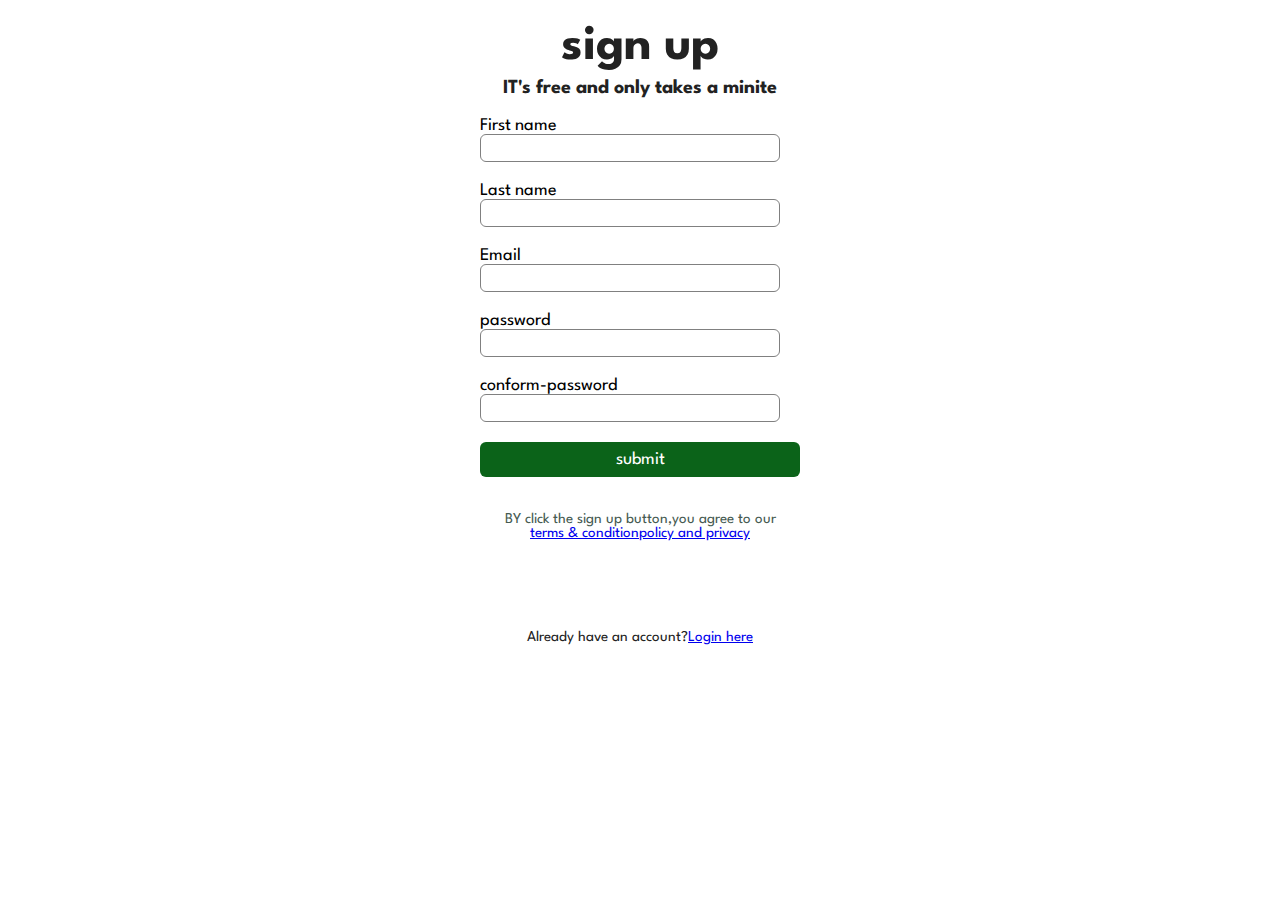
<file: image/signup.html>
<!DOCTYPE html>
<html lang="en">
<head>
    <meta charset="UTF-8">
    <meta http-equiv="X-UA-Compatible" content="IE=edge">
    <meta name="viewport" content="width=device-width, initial-scale=1.0">
    <title>Tech2etc Ecommerce Tutorial</title>
    <link rel="stylesheet" href="https://pro.fontawesome.com/releases/v5.10.0/css/all.css">
    <link rel="stylesheet" href="style.css">
</head>
<body>
    <div class="signup-box">
        <h1>sign up</h1>
        <h4>IT's free and only takes a minite</h4>
        <form>
            <label>First name</label>
            <input type="text" placeholder="">
            <label>Last name</label>
            <input type="text" placeholder="">
            <label>Email</label>
            <input type="email" placeholder="">
            <label>password</label>
            <input type="password" placeholder="">
            <label>conform-password</label>
            <input type="password" placeholder="">
            <input type="button" value="submit">
            
        </form>
        <p>BY click the sign up button,you agree to our <br><a href="#">terms & condition</a><a href="#">policy and privacy</a></p>
    </div>
    <p class="para-2">Already have an account?<a href="login.html">Login here</a></p>
     
    <script src="script.js"></script>
</body>
</html>
</file>
<file: image/style.css>
@import url("https://fonts.googleapis.com/css2?family=Spartan:wght@100;200;300;400;500;600;700;800;900&display=swap");
* {
  margin: 0;
  padding: 0;
  box-sizing: border-box;
  font-family: "Spartan", sans-serif;
}

html {
  scroll-behavior: smooth;
}

/* Global Styles */

h1 {
  font-size: 50px;
  line-height: 64px;
  color: #222;
}

h2 {
  font-size: 46px;
  line-height: 54px;
  color: #222;
}

h4 {
  font-size: 20px;
  color: #222;
}

h6 {
  font-weight: 700;
  font-size: 12px;
}

p {
  font-size: 16px;
  color: #465b52;
  margin: 15px 0 20px 0;
}

.section-p1 {
  padding: 40px 80px;
}

.section-m1 {
  margin: 40px 0;
}

body {
  width: 100%;
}
#header{
  display: flex;
  align-items: center;
  justify-content: space-between;
  padding: 20px 80px;
  background:#E3E6F3;
  box-shadow: 0 5px 15px rgba(0,0,0,0.06);
  z-index: 999;
  position: sticky;
  top: 0;
  left: 0;

}
#navbar{
  display:flex;
  align-items: center;
  justify-content: center;
}
#navbar li{
  list-style:none;
  padding: 0 20px;
  position:relative;
}
#navbar li a{
  text-decoration: none;
  font-size: 16px;
  font-weight: 600;
  color: black;
  transition: 0.3s ease;
}
#navbar li a:hover,
#navbar li a.active{
  color: blueviolet;
}
#navbar li a.active::after,
#navbar li a:hover::after{
  content:"";
  width:30% ;
  height: 2px;
  background-color: brown;
  position: absolute;
  bottom: -4px;
  left:20px;
}
#mobile{
  display: none;
  align-items: center;

}
#hero{
  background-image: url("img/hero7.png");
  height: 90vh;
  width: 100%;
  background-size: cover;
  background-position: top 25% right 0;
  padding: 0 80px ;
  display:flex;
  flex-direction: column;
  align-items: flex-start;
  justify-content: center;

}
#hero h4{
  padding-bottom: 15px;
}
#hero h1{
  color: #088178;
}
#hero button{
  background-image: url("img/button.png");
  background-color: transparent;
  color:#088178;
  border: 0;
  padding: 14px 80px 14px 65px;
  background-repeat: no-repeat;
  cursor: pointer;
  font-weight: 700;
  font-size: 15px;
}
#feature{
  display: flex;
  align-items: center;
  justify-content: space-between;
  flex-wrap: wrap;
}
#feature .fe-box{
  width: 180px;
  text-align: center;
  padding: 25px 15px;
  box-shadow: 20px 20px 34px rgba(red, green, blue, alpha);
  border: 1px solid #0b6319;
  border-radius: 4px;
  margin: 15px 0;

}
#feature .fe-box:hover{
  box-shadow: 10px 10px 54px rgba(70,62,221,0.1);
}
#feature .fe-box img{
  width: 100%;
  margin-bottom: 10px;

}
#feature .fe-box h6{
  display: inline-block;
  padding: 9px 8px 6px 8px;
  line-height: 1;
  border-radius:4px;
  color:#088178;
  background-color: #fddde4;
}
#product1{
  text-align: center;
}
#product1 .pro-container{
  display: flex;
  justify-content: space-between;
  padding-top: 20px;
}
#product1 .pro{
  width: 23%;
  min-width: 25px;
  padding: 10px 12px;
  border: 1px solid#cce7d0;
  border-radius: 25px;
  cursor: pointer;
  box-shadow: 20px 20px 30px rgba(red, green, blue, alpha);
  margin: 15px 0;
}
#product1 .pro:hover{
  box-shadow: 20px 20px 30px rgba(red, green, blue, alpha);

}


#product1 .pro img{
width: 100%;
border-radius: 20;
}
#banner{
  display: flex;
  flex-direction: column;
  justify-content: center;
  align-items: center;
  text-align: center;
  background-image: url("img/banner/b24.jpg");
  width: 100%;
  height: 40vh;
  background-size: cover;
  background-position: center;
}
#banner h4{
  color: #fff;
  font-size: 30px;
  
}
#banner h2{
  color: #fff;
  font-size: 30px;
  padding: 10px 0;
}
#sm-banner{
  display:flex;
  justify-content: space-between;
  flex-wrap: wrap;
}
#sm-banner .banner-box{
  display: flex;
  flex-direction: column;
  justify-content: center;
  align-items: flex-start;
  background-image: url("img/banner/b21.jpg");
  min-width: 780px;
  height: 50vh;
  background-size: cover;
  background-position: center;
  padding: 30px;
}
#sm-banner .banner-box2{
  background-image: url("img/banner/b10.jpg");
}
#sm-banner h4{
  color: #fff;
  font-size: 20px;
  font-weight: 300;
}
#sm-banner h2{
  color: #fff;
  font-size: 28px;
  font-weight: 800;
}
#sm-banner span{
  color: #fff;
  font-size: 14px;
  font-weight: 500;
  padding-bottom: 15px;
}
#banner3{
  display: flex;
  justify-content: space-between;
  flex-wrap: wrap;
  padding: 0 80px;
}
#banner3 .banner-box{
  display: flex;
  flex-direction: column;
  justify-content: center;
  align-items: flex-start;
  background-image: url("img/banner/b22.jpg");
  min-width: 30%;
  height: 30vh;
  background-size: cover;
  background-position: center;
  padding: 20px;
  margin-bottom: 20px;
}
#banner3 .banner-box2{
  background-image: url("img/banner/b23.jpg")
}
#banner3 .banner-box3{
  background-image: url("img/banner/b18.jpg")
}
#newsletter{
  display: flex;
  justify-content: space-between;
  flex-wrap: wrap;
  align-items: center;
  background-image: url("img/banner/b24.png");
  background-repeat: no-repeat;
  background-position: 20% 30%;
  background-color: #222;
}
#newsletter h4{
  font-size:22px ;
  font-weight: 700;
  color: #fff;
}
#newsletter p{
  font-size: 14px;
  font-weight: 600;
  color: #fff;
}
#newsletter p span{
  color: brown;
}
footer {
  display: flex;
  flex-wrap: wrap;
  justify-content: space-between;
}
footer .col{
  display: flex;
  flex-direction: column;
  align-items: flex-start;
  margin-bottom: 20px;
}

#page-header{
  background-image: url(img/banner/b1.jpg);
  width: 100%;
  height: 40vh;
  background-size: cover;
  display: flex;
  justify-content: center;
  text-align: center;
  flex-direction: column;
  padding: 14px;
}
#page-header h2,
#page-header p{
  color: white;

}
#pagination{
  text-align: center;

}
#pagination a{
  text-decoration: none;
  background-color: #0b6319;
  padding: 15px 20px;
  border-radius: 4px;
  color: #fff;
  font-weight: 600;

}
#pagination a i{
  font-size: 16px;
  font-weight: 600;
}
#prodetails{
  display: flex;
  
}

#prodetails .signel-pro-image{
  width: 20%;
  margin-right: 50px;
}
.small-img-group{
  display: flex;
  justify-content: space-between;

}
.small-img-col{
  flex-basis: 24%;
  cursor:pointer;
}
#prodetails .signel-pro-details{
  width: 50%;
  padding-top: 30px;
}
#page-header.blog-header{
  background-image: url(img/banner/b19.jpg);
}
#blog{
  padding: 150px 150px 0 150px;
}
#blog .blog-box{
    display: flex;
    align-items: center;
    width: 100%;
}
#blog .blog-box{
  width: 50%;
  margin-right: 40px;

}
#blog .blog-img{
  width: 50%;
  margin-right: 40px;
}
#blog img{
  width: 100%;
  height: 300px;
  object-fit: cover;
}
#blog .blog-details{
  width: 50%;
  
  
}
#blog .blog-details a{
  text-decoration: none;
  font-size: 11px;
  color: #222;
  font-weight: 700;
  position: relative;
  transition: 0.3s;
}
#blog .blog-details a::after{
  content: "";
  width: 50px;
  height: 1px;
  background-color: #222;
  position: absolute;
  top: 4px;
  right: -60px;
}
#blog .blog-details a:hover{
  color: #088178;


}
#page-header.about-header{
  background-image: url("img/about/banner.png");
}
#about-app{
  text-align: center;
}
#about-app .video{
  width: 70%;
  height: 100%;
  margin: 30px auto 0 auto;
}
#about-app .video video{
  width: 100%;
  height: 100%;
  border-radius: 20px;
}
#contact-details{
  display: flex;
  align-items: center;
  justify-content: space-between;
}
#cart table{
  width: 100%;
  border-collapse: collapse;
  table-layout: fixed;
  white-space: nowrap;
}
#cart table img{
  width: 70px;
}
#cart table td:nth-child(1){
  width: 100px;
  text-align: center;
}
#cart table td:nth-child(2){
  width: 150px;
  text-align: center;
}
#cart table td:nth-child(3){
  width: 250px;
  text-align: center;
}
#cart table td:nth-child(4),
#cart table td:nth-child(5),
#cart table td:nth-child(6){
  width: 150px;
  text-align: center;
}
#cart table thead{
 border: 1px solid #cce7d0;
 border-left: none;
 border-right: none;
}
#cart table thead td{
  font-weight: 700;
  text-transform: uppercase;
  font-size: 13px;
  padding: 18px 0;
}
#cart table tbody tr td{
  padding-top: 15px;
}
#cart table tbody td{
  font-size: 13px;
}
#cart-add{
  display: flex;
  flex-wrap: wrap;
  justify-content: space-between;
}
#coupon{
width: 50%;  margin-bottom: 30px;

}
#coupon h3{
  padding-bottom: 15px;
}
#coupon input{
  padding: 10px 20px;
  outline: none;
  width: 60%;
  margin-right: 10px;
  border: 1px solid #cce7d0;
}
#coupon button,
#subtotal button {
  background-color: #0b6319;
  color: #fff;
  padding: 12px 20px;
}
#subtotal{
  width: 50%;
  margin-bottom: 30px;
  border: 1px solid #0b6319;
  padding: 30px;
}
#subtotal table{
  border-collapse: collapse;
  width: 100%;
  margin-bottom: 20px;

}
#subtotal table td{
  width: 50%;
  border: 1px solid #E3E6F3;
  padding: 10px;
  font-size: 13px;

}
.signup-box{
  width: 360px;
  height: 620px;
  margin: auto;
  background-color: white;
  border-radius: 3px;
}
.login-box{
  width: 360px;
  height: 270px;
  margin: auto;
  border-radius: 3px;
  background-color: white;
}
h1{
  text-align: center;
  padding-top: 15px;
}
h4{
  text-align: center;

}
form{
  width: 300px;
  margin-left: 20px;
}
form label{
  display: flex;
  margin-top: 20px;
  font-size: 18px;
}
form input{
  width: 100%;
  padding: 7px;
  border: none;
  border: 1px solid gray;
  border-radius: 6px;
  outline: none;
}
input[type="button"]{
  width: 320px;
  height: 35px;
  margin-top: 20px;
  border: none;
  background-color: #0b6319;
  color: white;
  font-size: 18px;
}
p{
  text-align: center;
  padding-top: 20px;
  font-size: 15px;
  
}
.para-2{
  text-align: center;
  color: white;
  font-size: 15px;
  margin-top: -10px;

}
.para-2{
  color: #222;

}
</file>
